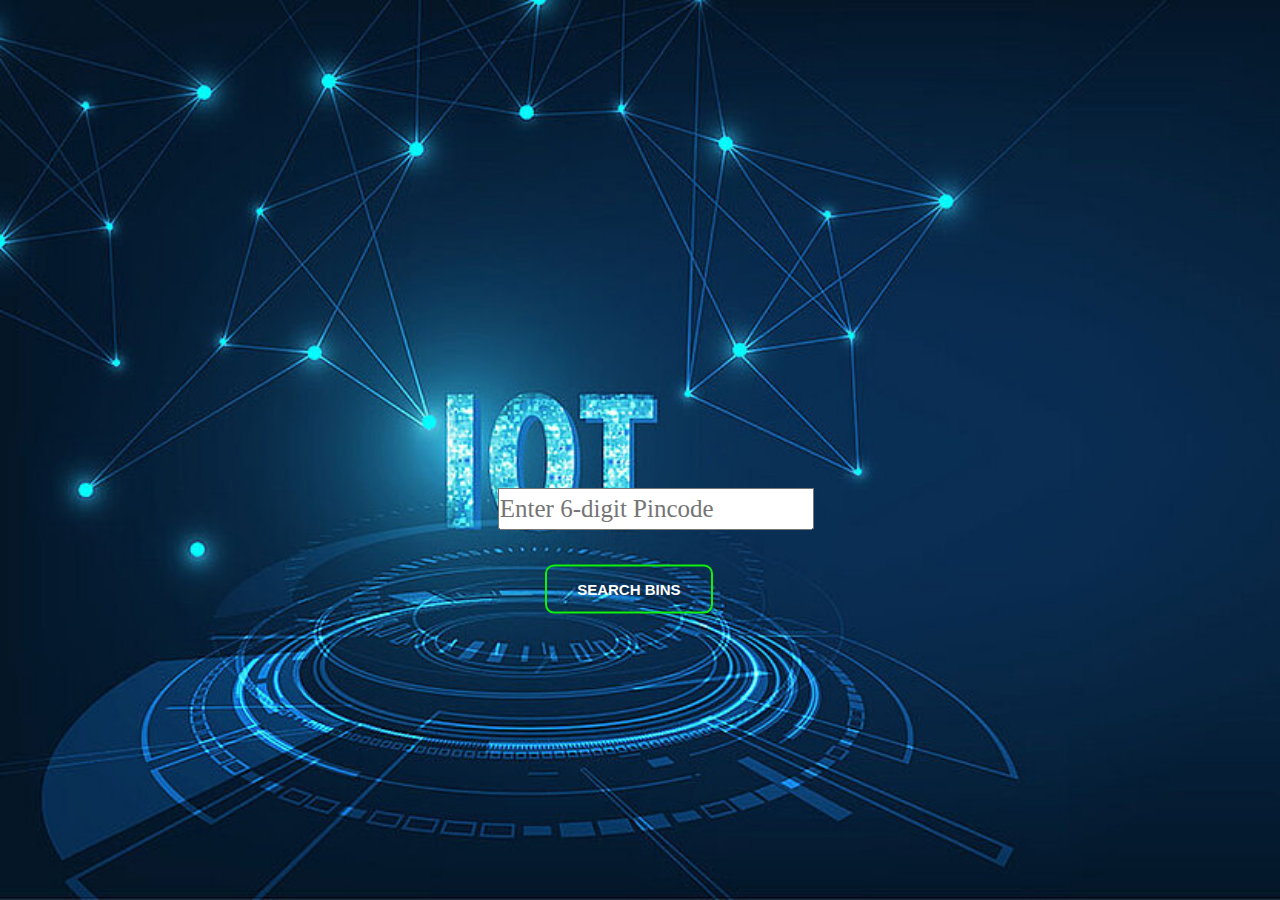
<file: index.html>
<!DOCTYPE html>
<html>
  <title>Smart Bin</title>
  <meta charset="UTF-8" />
  <meta name="viewport" content="width=device-width, initial-scale=1" />
  <link rel="stylesheet" href="https://www.w3schools.com/w3css/4/w3.css" />
  <link
    rel="stylesheet"
    href="https://fonts.googleapis.com/css?family=Raleway"
  />
  <link rel="stylesheet" href="./mainIndex.css">
  
 <link rel="shortcut icon" type="image/jpg" href="./images/logo1.jpg"/>
  <body>
    <div>
      <div class="planet-holder">
  <div class="planet">
    <div class="cloud"></div>
    <div class="cloud"></div>
    <div class="cloud"></div>
    <div class="cloud"></div>
    <div class="cloud"></div>
    <div class="cloud"></div>
  </div>

  <div class="outer">
    <div class="outerClouds"></div>
    <div class="outerClouds"></div>
    <div class="outerClouds"></div>
    <div class="outerClouds"></div>
    <div class="outerClouds"></div>
    <div class="outerClouds"></div>
    <div class="outerClouds"></div>
  </div>

  <div class="text"><b>SMART BIN</b></div>
</div>

      <div class="w3-display-middle">
         <br><br><br><br><br><br><br><br><br>
        <form id="formInput" method="POST">
          <label for="pincode"></label>
          <input
            type="number"
            id="pincode1"
            class="input"
            placeholder= "Enter 6-digit Pincode"
            name="pincode"
          required/><br /><br />
           <button class="btn fourth" id="submitBT"><b>Search Bins</b></button>
        </form>
        <script src="indexJS.js"></script>
        </p>
      </div>
    </div>
    
  </body>
</html>
</file>
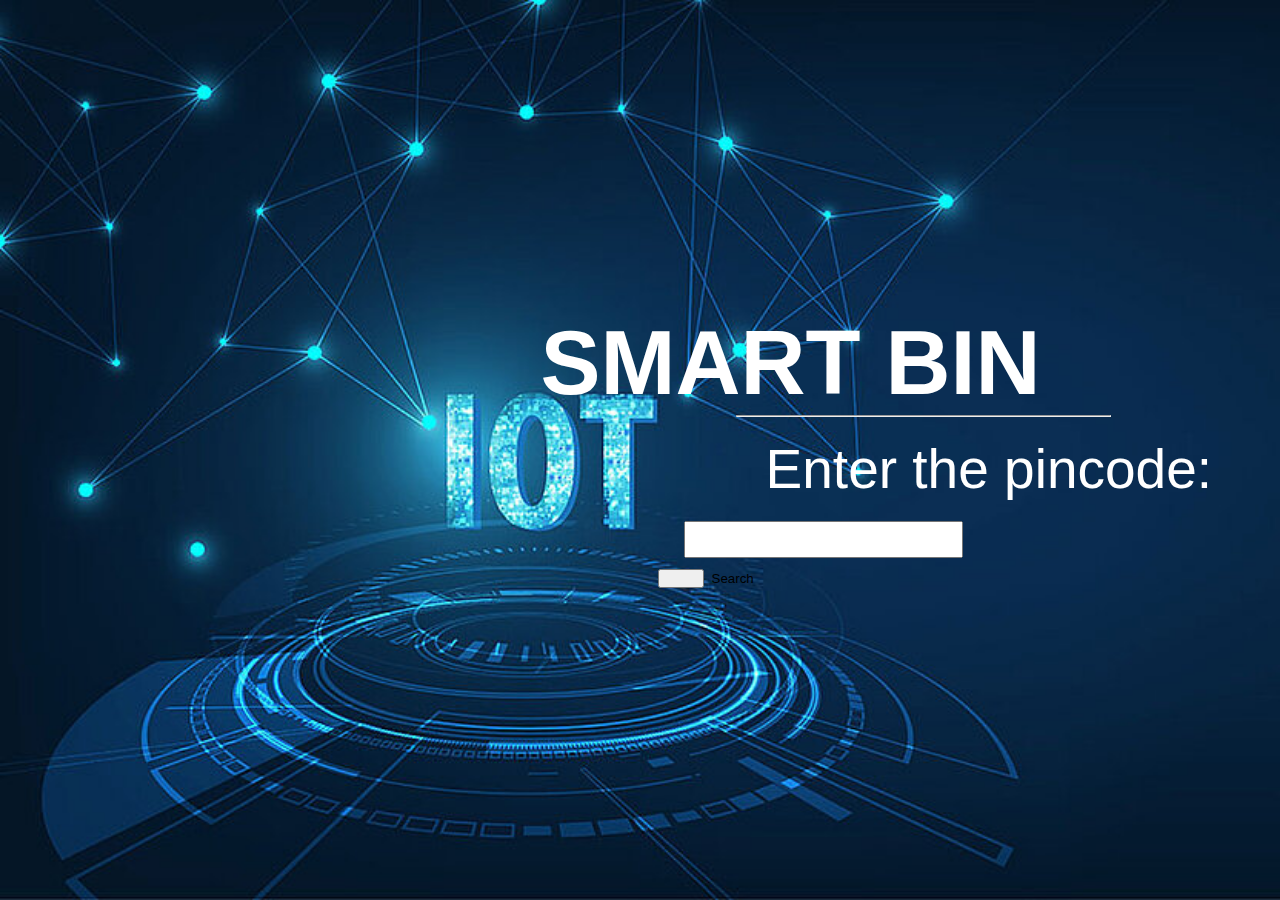
<file: pg.html>
<html>
  <title>Smart Bin</title>
  <link rel="stylesheet" href="./mainIndex.css" />
  <body bgimg="./images/main page.jpg">
  <div style="margin-left:15cm; " class="w3-display-middle">
        <h1  style="font-size: 90px; margin-left:-50% ;text-align: center">SMART BIN</h1>
        <hr  style="margin: auto; width: 70%" />
        <p  style="margin-left: 1.2cm; font-size: 55px; font-face: Eleplant">Enter the pincode:
        <form id="formInput" action="second_page.html">
          <label for="pincode"></label>
          <input
            type="text"
            id="pincode"
            name="pincode"
            style="margin-left: 5%; font-size: 20px; padding: 5; font-family: Arial;"
          required/><br /><br />
          <div id="container">
      <button class="learn-more">
        <span class="circle" aria-hidden="true" style="margin-left:43%">
          <span class="icon arrow" style="margin-left:0%"></span>
        </span>
        <span class="button-text" style="margin-left: 80%">Search</span>
      </button>
      </form>
    </div>
  </body>
</html>
</file>
<file: mainIndex.css>
@import url("https://fonts.googleapis.com/css2?family=Exo&display=swap");
* {
  margin: 0;
  padding: 0;
}
/* 
body {
  background: black;
  height: 100vh;
  display: flex;
  justify-content: center;
  align-items: center;
  font-family: "Exo", sans-serif;
} */

.input {
  margin-left: 5%;
  margin-top: 40%;
  font-size: 25px;
  font-family: Calibri;
}

.planet-holder {
  position: relative;
  padding: 100px;
  border-radius: 100%;
  display: flex;
  justify-content: center;
  align-items: center;
  overflow: hidden;
  transform: scale(0);
  animation: planetScale 0.5s cubic-bezier(0.64, 0.57, 0.67, 1.53) forwards;
  /* margin-left: 100%; */
  margin-top: -70%;
  font-size: 50px;
}
@keyframes planetScale {
  to {
    transform: scale(1);
  }
}
.planet-holder .outer {
  position: absolute;
  height: 100%;
  width: 100%;
}
.planet-holder .outer .outerClouds:nth-child(1) {
  position: absolute;
  width: 134px;
  height: 31px;
  background: #b50086;
  border-radius: 16px;
  left: 8%;
  top: 52%;
  transform: rotate(-20deg) translate(-150%);
  animation: outerClouds 5s linear infinite 0.5s;
}
.planet-holder .outer .outerClouds:nth-child(2) {
  position: absolute;
  width: 35px;
  height: 35px;
  background: #b50086;
  border-radius: 100px;
  left: 23%;
  top: 72%;
  transform: rotate(-20deg) translate(-150%);
  animation: outerClouds2 10s linear infinite 0.5s;
}
.planet-holder .outer .outerClouds:nth-child(3) {
  position: absolute;
  width: 178px;
  height: 27px;
  background: #efe933;
  border-radius: 16px;
  left: 24%;
  top: 2%;
  transform: rotate(-20deg) translate(-150%);
  animation: outerClouds 6s linear infinite 1.2s;
}
.planet-holder .outer .outerClouds:nth-child(4) {
  position: absolute;
  width: 35px;
  height: 35px;
  background: #efe933;
  border-radius: 100px;
  left: 81%;
  top: 55%;
  transform: rotate(-20deg) translate(-150%);
  animation: outerClouds2 9s linear infinite 0.8s;
}
.planet-holder .outer .outerClouds:nth-child(5) {
  position: absolute;
  width: 135px;
  height: 45px;
  background: #9a5edc;
  border-radius: 100px;
  left: 42%;
  top: 84%;
  transform: rotate(-20deg) translate(-150%);
  animation: outerClouds 4s linear infinite 0.6s;
}
.planet-holder .outer .outerClouds:nth-child(6) {
  position: absolute;
  width: 135px;
  height: 45px;
  background: #3fe279;
  border-radius: 100px;
  left: 12%;
  top: 29%;
  transform: rotate(-20deg) translate(-150%);
  animation: outerClouds 7s linear infinite 1.2s;
}
.planet-holder .outer .outerClouds:nth-child(7) {
  position: absolute;
  width: 25px;
  height: 25px;
  background: #efe933;
  border-radius: 100px;
  left: 49%;
  top: 10%;
  transform: rotate(-20deg) translate(-150%);
  animation: outerClouds2 7s linear infinite 1.1s;
}
@keyframes outerClouds {
  from {
    transform: rotate(-20deg) translate(-150%);
  }
  to {
    transform: rotate(-20deg) translate(400px);
  }
}
@keyframes outerClouds2 {
  0% {
    transform: rotate(-20deg) translate(-150%);
  }
  50% {
    transform: rotate(-20deg) translate(110%);
  }
  100% {
    transform: rotate(-20deg) translate(-150%);
  }
}
.planet-holder .planet {
  position: relative;
  width: 200px;
  height: 200px;
  background: #dd008d;
  background: linear-gradient(345deg, #dd008d 0%, #5757dd 87%);
  border-radius: 100%;
  overflow: hidden;
}
.planet-holder .planet .cloud:nth-child(1) {
  position: absolute;
  width: 120px;
  height: 39px;
  background: #56bbbb;
  border-radius: 21px;
  top: 46%;
  left: 41%;
  transform: rotate(-20deg) translate(-150%);
  animation: innerClouds 7s linear infinite;
}
.planet-holder .planet .cloud:nth-child(2) {
  position: absolute;
  width: 28px;
  height: 28px;
  background: #ff64e5;
  border-radius: 16px;
  top: 3%;
  left: 31%;
  transform: rotate(-20deg) translate(-180%);
  animation: innerClouds2 5s linear infinite;
}
.planet-holder .planet .cloud:nth-child(3) {
  position: absolute;
  width: 148px;
  height: 17px;
  background: #ff64e5;
  border-radius: 16px;
  top: 80%;
  left: 27%;
  transform: rotate(-20deg) translate(-150%);
  animation: innerClouds 8s linear infinite 2s;
}
.planet-holder .planet .cloud:nth-child(4) {
  position: absolute;
  width: 148px;
  height: 17px;
  background: #56bbbb;
  border-radius: 16px;
  left: 8%;
  top: 16%;
  transform: rotate(-20deg) translate(-150%);
  animation: innerClouds 8s linear infinite 1s;
}
.planet-holder .planet .cloud:nth-child(5) {
  position: absolute;
  width: 35px;
  height: 35px;
  background: #18e08d;
  border-radius: 100%;
  top: 53%;
  left: 60%;
  transform: rotate(-20deg) translate(-150%);
  animation: innerClouds2 8s linear infinite;
}
.planet-holder .planet .cloud:nth-child(6) {
  left: 22%;
  position: absolute;
  width: 148px;
  height: 25px;
  background: #18e08d;
  border-radius: 16px;
  top: 31%;
  transform: rotate(-20deg) translate(-150%);
  animation: innerClouds 7s linear infinite 4s;
}
@keyframes innerClouds {
  from {
    transform: rotate(-20deg) translate(-150%);
  }
  to {
    transform: rotate(-20deg) translate(110%);
  }
}
@keyframes innerClouds2 {
  0% {
    transform: rotate(-20deg) translate(-150%);
  }
  50% {
    transform: rotate(-20deg) translate(110%);
  }
  100% {
    transform: rotate(-20deg) translate(-150%);
  }
}
.planet-holder .text {
  color: #ffffff;
  border-top: 4px solid #ffffff;
  border-bottom: 4px solid #ffffff;
  text-align: center;
  padding: 15px 0;
  padding-top: 15px;
  padding-right: 0px;
  padding-bottom: 15px;
  padding-left: 0px;
  font-size: 70px;
  width: 500px;
  position: absolute;
  transform: rotate(25deg) scale(0);
  animation: titleAnim 0.5s cubic-bezier(0.24, 0.97, 0.37, 1.53) forwards 0.5s;
}
@keyframes titleAnim {
  0% {
    transform: rotate(25deg) scale(0);
  }
  45% {
    transform: rotate(-5deg) scale(1);
  }
  85% {
    transform: rotate(5deg) scale(1);
  }
  100% {
    transform: rotate(0deg) scale(1);
  }
}

html,
body {
  margin: 0;
  padding: 0;
  width: 100%;
  height: 100%;
  background: #2c3e50;
  font-family: "Arial", sans-serif;
  font-size: 40px;
}

body {
  display: flex;
  flex-wrap: wrap;
  justify-content: space-around;
  align-items: center;
  align-content: center;
  background-image: url("images/main page.jpg");
  background-repeat: no-repeat;
  width: 100%;
  height: 100%;
  background-size: cover;
  color: #fff;
  font-family: "Arial";
  font-size: 10px;
}

/* h1 {
  color: #f1c40f;
  font-size: 4rem;
  text-transform: uppercase;
  display: block;
  width: 100%;
  text-align: center;
} */
/* @media screen and (max-width: 600px) {
  h1 {
    font-size: 3rem;
  }
} */

p {
  color: #fff;
  font-size: 1.2rem;
  width: 100%;
  padding: 20px;
  text-align: center;
  font-size: 100px;
  font-family: Arial;
}

.btn {
  box-sizing: border-box;
  -webkit-appearance: none;
  -moz-appearance: none;
  appearance: none;
  background-color: transparent;
  border: 2px solid #e74c3c;
  border-radius: 0.6em;
  color: #e74c3c;
  cursor: pointer;
  display: flex;
  align-self: center;
  font-size: 5rem;
  font-weight: 400;
  line-height: 1;
  margin: 20px;
  margin-left: 50%;
  padding: 1em 2em;
  text-decoration: none;
  text-align: center;
  text-transform: uppercase;
  font-family: "Montserrat", sans-serif;
  font-weight: 700;
}
.btn:hover,
.btn:focus {
  color: #fff;
  outline: 0;
  border-color: #ff6117;
  color: black;
  font-family: "Gill Sans", "Gill Sans MT", Calibri, "Trebuchet MS", sans-serif;
}

.fourth {
  border-color: #0ff00a;
  color: #fff;
  background-image: linear-gradient(45deg, #f1c40f 50%, transparent 50%);
  background-position: 100%;
  background-size: 400%;
  transition: background 300ms ease-in-out;
  font-size: 15px;
  margin-left: 20%;
}
.fourth:hover {
  background-position: 0;
}
</file>
